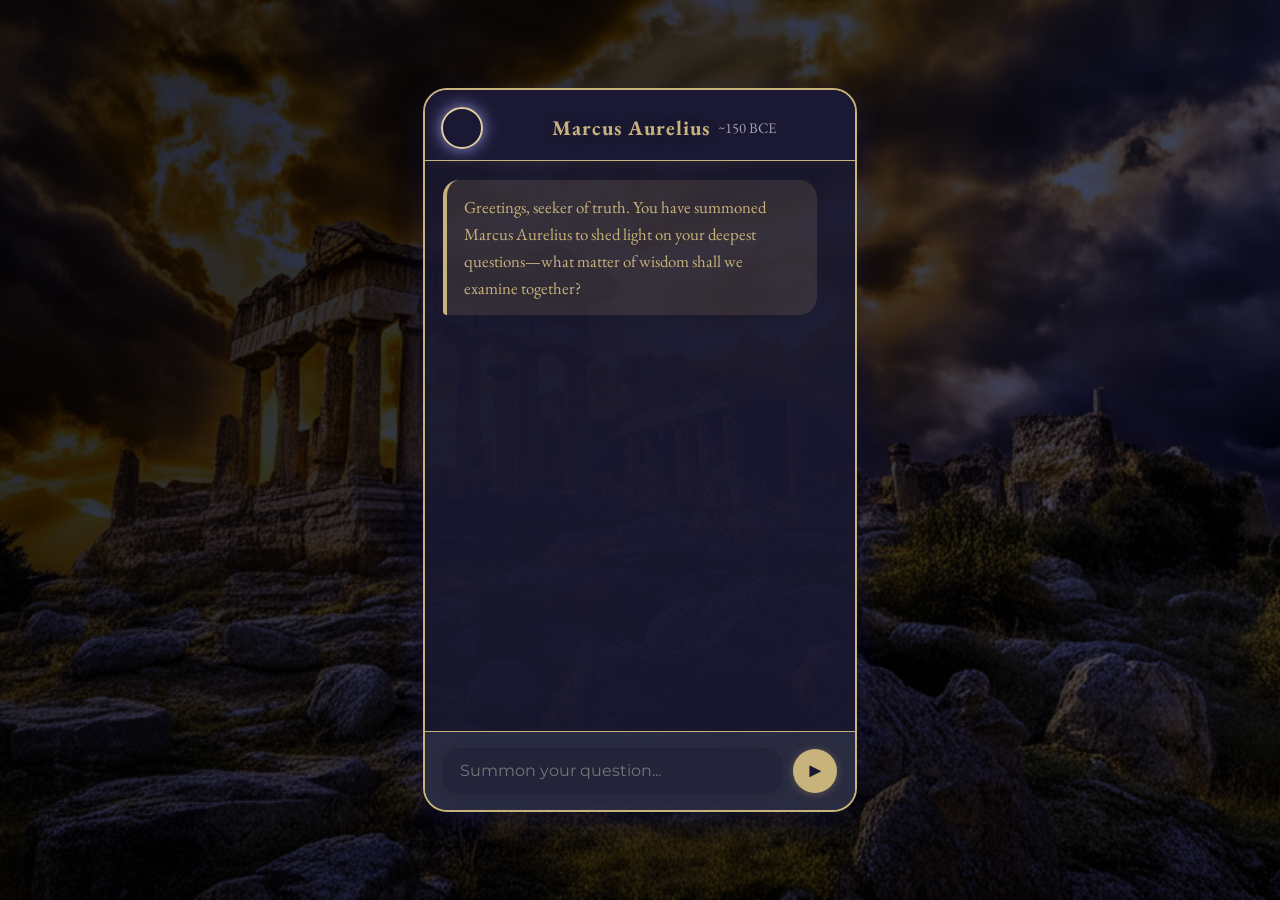
<file: static/index.html>
<!DOCTYPE html>
<html lang="en">

<head>
  <meta charset="UTF-8">
  <meta name="viewport" content="width=device-width, initial-scale=1.0">
  <title>Summon – Chat with Plato</title>
  <link rel="icon" type="image/png" href="/static/fav.ico">
  <link
    href="https://fonts.googleapis.com/css2?family=EB+Garamond:wght@500;700&family=Montserrat:wght@400;700&display=swap"
    rel="stylesheet">
  <link rel="stylesheet" href="/static/index.css">
</head>

<body>
  <div class="chat-container" id="chat-container" hidden>
    <div class="chat-header">
      <span class="chat-title">Marcus Aurelius</span>
      <span class="chat-sub">~150 BCE</span>
    </div>
    <div class="column-accent"></div>
    <div class="chat-messages" id="chat-messages">
      <div class="message plato">Greetings, seeker of truth. You have summoned Marcus Aurelius to shed light on your deepest questions—what matter of wisdom shall we examine together?</div>
    </div>
    <form class="chat-input" id="chat-form" autocomplete="off">
      <input type="text" id="chat-input" placeholder="Summon your question..." required />
      <button type="submit" title="Send"><span>&#9658;</span></button>
    </form>
  </div>
  <script src="/static/index.js"></script>
</body>

</html>
</file>
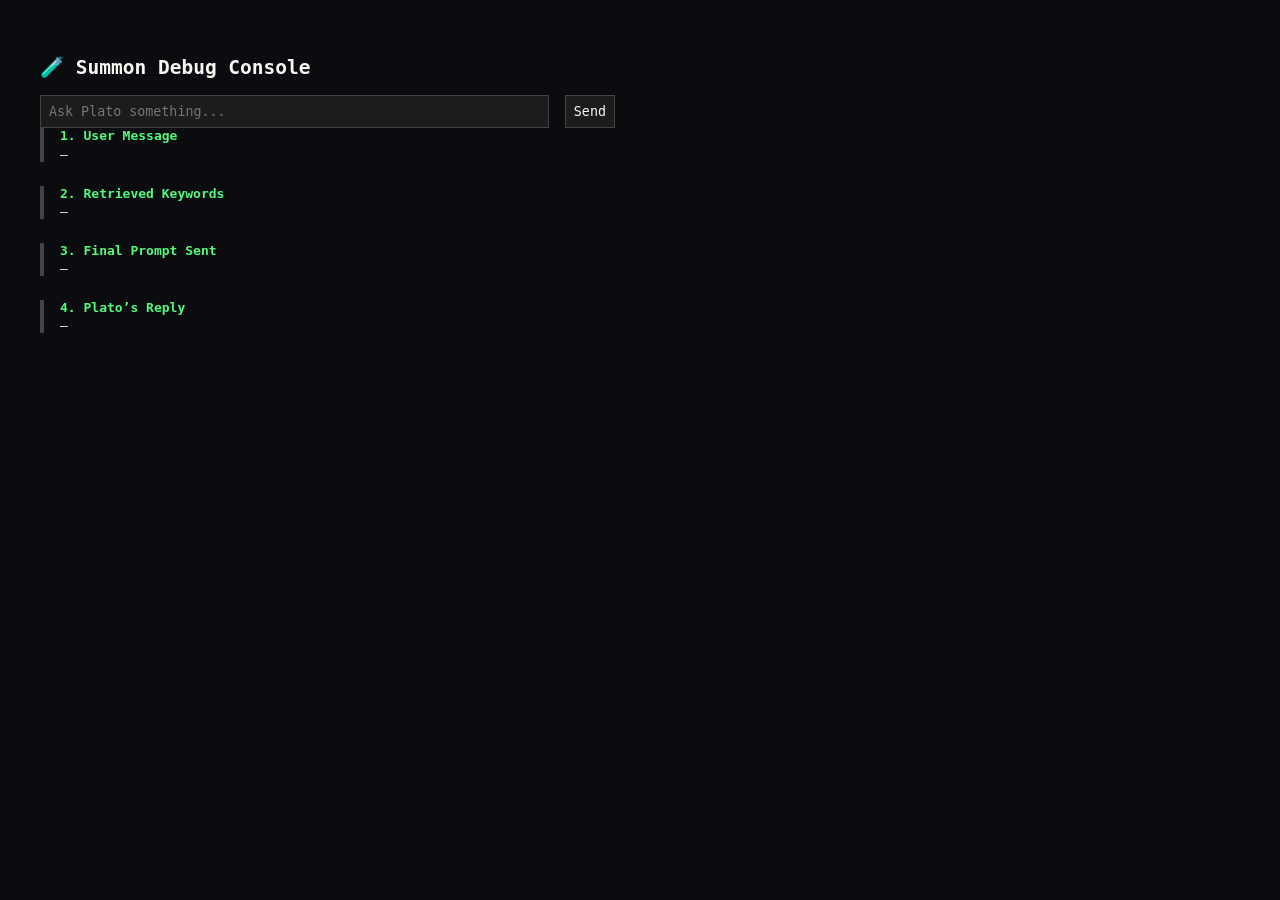
<file: static/debug/index.html>
<!DOCTYPE html>
<html lang="en">
<head>
  <meta charset="UTF-8" />
  <title>Summon Debug Console</title>
  <style>
    body { font-family: monospace; background: #0b0c10; color: #f8f8f2; padding: 2rem; }
    .section { margin-bottom: 1.5rem; border-left: 4px solid #444; padding-left: 1rem; }
    .label { font-weight: bold; color: #50fa7b; }
    .value { white-space: pre-wrap; margin-top: 0.2rem; }
    input, button { font-family: monospace; padding: 0.5rem; background: #1c1c1c; color: #f8f8f2; border: 1px solid #444; }
    button { cursor: pointer; margin-left: 0.5rem; }
  </style>
</head>
<body>
  <h2>🧪 Summon Debug Console</h2>
  <form id="chat-form">
    <input type="text" id="chat-input" placeholder="Ask Plato something..." size="60" required />
    <button type="submit">Send</button>
  </form>

  <div class="section">
    <div class="label">1. User Message</div>
    <div id="user-msg" class="value">—</div>
  </div>
  <div class="section">
    <div class="label">2. Retrieved Keywords</div>
    <div id="retrieved-keywords" class="value">—</div>
  </div>
  <div class="section">
    <div class="label">3. Final Prompt Sent</div>
    <div id="final-prompt" class="value">—</div>
  </div>
  <div class="section">
    <div class="label">4. Plato’s Reply</div>
    <div id="plato-reply" class="value">—</div>
  </div>

  <script>
    const form = document.getElementById('chat-form');
    const input = document.getElementById('chat-input');

    form.addEventListener('submit', async (e) => {
      e.preventDefault();
      const question = input.value.trim();
      if (!question) return;

      document.getElementById('user-msg').textContent = question;
      document.getElementById('retrieved-keywords').textContent = "…";
      document.getElementById('final-prompt').textContent = "…";
      document.getElementById('plato-reply').textContent = "…";

      const res = await fetch('/debug-ask', {
        method: 'POST',
        headers: { 'Content-Type': 'application/json' },
        body: JSON.stringify({ question })
      });

      const data = await res.json();

      document.getElementById('retrieved-keywords').textContent = data.keywords || "None";
      document.getElementById('final-prompt').textContent = data.prompt;
      document.getElementById('plato-reply').textContent = data.reply;
      input.value = "";
    });
  </script>
</body>
</html>
</file>
<file: static/index.css>
:root {
  --primary: #2b2d42;
  --secondary: #1a1832;
  --accent: #c9b37c;
  --marble: #eae7dc;
  --glow: #7f7fd5;
  --gradient: linear-gradient(135deg, #23243a 0%, #4f5b93 100%);
  --bubble-user: rgba(41, 201, 184, 0.16);
  --bubble-plato: rgba(201, 179, 124, 0.14);
}

html,
body {
  height: 100%;
  margin: 0;
  padding: 0;
  font-family: 'Montserrat', Arial, sans-serif;
  background: var(--gradient);
  min-height: 100vh;
  color: #fff;
}

body {
  display: flex;
  flex-direction: column;
  min-height: 100vh;
  justify-content: center;
  align-items: center;
  background: var(--gradient), url('/static/bg.png') center/cover no-repeat;
  background-blend-mode: multiply;
}

.chat-container {
  width: 100%;
  max-width: 430px;
  min-height: 80vh;
  background: rgba(26, 24, 50, 0.88);
  box-shadow: 0 8px 32px 0 rgba(31, 38, 135, 0.27);
  border-radius: 24px;
  overflow: hidden;
  display: flex;
  flex-direction: column;
  position: relative;
  border: 2px solid var(--accent);
}

.chat-header {
  background: var(--secondary);
  padding: 1.5rem 1.2rem 1.2rem 1.2rem;
  display: flex;
  align-items: center;
  justify-content: center;
  border-bottom: 1px solid var(--accent);
  position: relative;
  box-shadow: 0 2px 8px 0 rgba(201, 179, 124, 0.08);
}

.chat-header::before {
  content: '';
  position: absolute;
  left: 16px;
  width: 38px;
  height: 38px;
  background: url('https://upload.wikimedia.org/wikipedia/commons/4/4a/Plato-raphael.png') center/cover no-repeat;
  border-radius: 50%;
  border: 2px solid var(--accent);
  filter: grayscale(0.3) brightness(1.15);
  box-shadow: 0 0 16px var(--glow);
}

.chat-title {
  font-family: 'EB Garamond', serif;
  font-size: 1.3rem;
  color: var(--accent);
  letter-spacing: 1px;
  text-shadow: 0 1px 8px #23243a99;
  margin-left: 48px;
  font-weight: 700;
}

.chat-sub {
  font-size: 0.92rem;
  color: #b8b6c8;
  margin-left: 0.5rem;
  font-family: 'EB Garamond', serif;
  opacity: 0.85;
}

.chat-messages {
  flex: 1;
  padding: 1.2rem 1.1rem 1rem 1.1rem;
  display: flex;
  flex-direction: column;
  gap: 1.1rem;
  overflow-y: auto;
}

.message {
  display: flex;
  flex-direction: column;
  max-width: 85%;
  border-radius: 16px 18px 18px 4px;
  padding: 0.85rem 1.1rem;
  font-size: 1.03rem;
  box-shadow: 0 1px 10px 0 #23243a33;
  position: relative;
  word-break: break-word;
  line-height: 1.6;
  backdrop-filter: blur(1.5px);
}

.message.plato {
  align-self: flex-start;
  background: var(--bubble-plato);
  border-left: 4px solid var(--accent);
  color: var(--accent);
  font-family: 'EB Garamond', serif;
  font-size: 1.05rem;
}

.message.user {
  align-self: flex-end;
  background: var(--bubble-user);
  border-right: 4px solid #29c9b8;
  color: #fff;
}

.chat-input {
  display: flex;
  align-items: center;
  padding: 1rem 1.1rem;
  background: rgba(43, 45, 66, 0.93);
  border-top: 1px solid var(--accent);
  gap: 0.7rem;
}

.chat-input input {
  flex: 1;
  padding: 0.85rem 1.1rem;
  border-radius: 16px;
  border: none;
  font-size: 1rem;
  font-family: 'Montserrat', Arial, sans-serif;
  background: #23243a;
  color: #fff;
  outline: none;
  box-shadow: 0 1px 8px 0 #23243a55;
  transition: background 0.2s;
}

.chat-input input:focus {
  background: #23243aee;
}

.chat-input button {
  background: var(--accent);
  color: var(--secondary);
  border: none;
  border-radius: 50%;
  width: 44px;
  height: 44px;
  font-size: 1.25rem;
  display: flex;
  align-items: center;
  justify-content: center;
  cursor: pointer;
  box-shadow: 0 1px 8px 0 #c9b37c55;
  transition: background 0.18s;
}

.chat-input button:active {
  background: #b8a96b;
}

/* Greek Ionic column accent */
.column-accent {
  position: absolute;
  left: -38px;
  top: 60px;
  width: 32px;
  height: 120px;
  background: url('https://upload.wikimedia.org/wikipedia/commons/0/0b/Ionic_capital.png') center/contain no-repeat;
  opacity: 0.18;
  z-index: 0;
}

@media (max-width: 600px) {
  .chat-container {
    max-width: 100vw;
    min-height: 100vh;
    border-radius: 0;
  }

  .chat-header {
    padding-top: 2.2rem;
  }

  .column-accent {
    display: none;
  }
}
</file>
